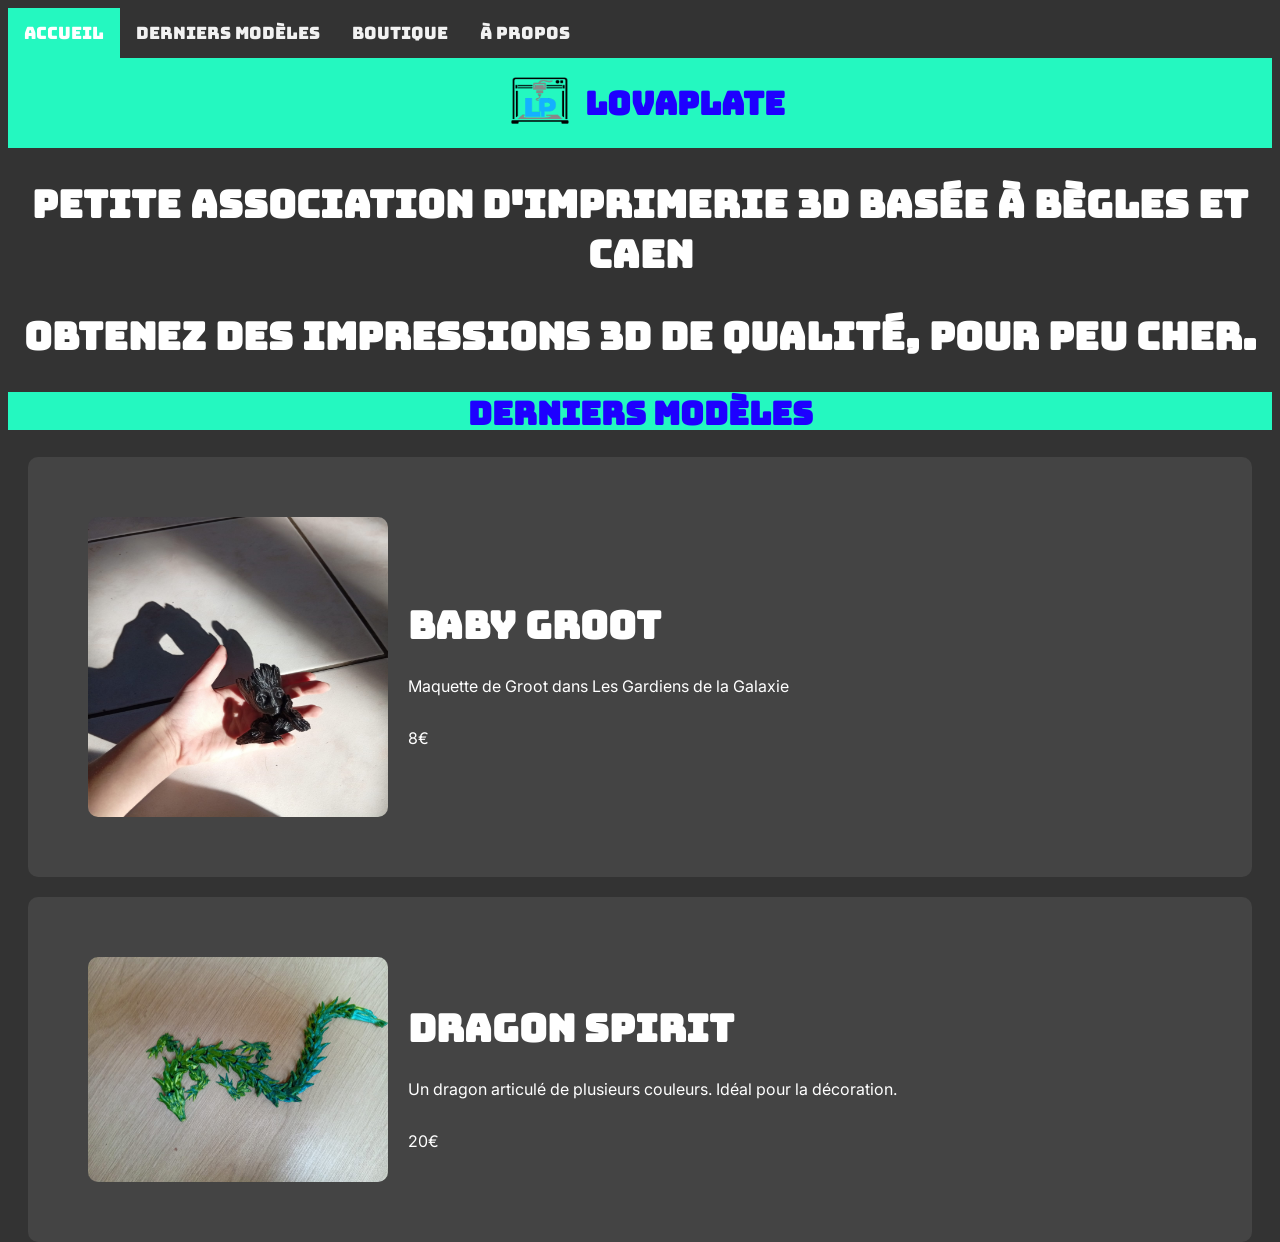
<file: index.html>
<!DOCTYPE html>
<html lang="fr">
<head>
    <meta charset="UTF-8">
    <meta name="viewport" content="width=device-width, initial-scale=1.0">
    <link rel="stylesheet" href="style.css">
    <link rel="shortcut icon" href="logo.png" type="image/x-icon">
    <title>LovaPlate</title>
</head>
<body>
    <div class="topnav">
        <a class="active" href="#home">Accueil</a>
        <a href="#infos">Derniers Modèles</a>
        <a href="shop.html">Boutique</a>
        <a href="#about">à propos</a>
    </div>
    <div id="home" class="header">
        <img src="logo.png" alt="logo" width=90px height=90px>
        <h1 class="title">LovaPlate</h1>
    </div>  

    <h2>Petite association d'imprimerie 3D basée à Bègles et CAEN</h2>
    <h2>Obtenez des impressions 3D de qualité, pour peu cher.</h2>

    <div id="infos" class="category">
        <h1 class="title">Derniers Modèles</h1>

        <div class="info-card">
            <img src="assets/babygroot.jpeg" alt="babygroot" style="height: 300px;">

            <div class="info-text">
                <h2>Baby Groot</h2>
                <p>Maquette de Groot dans Les Gardiens de la Galaxie</p>
                <p>8€</p>
            </div>
        </div>

        <div class="info-card">
            <img src="assets/dragon1.jpeg" alt="dragon">

            <div class="info-text">
                <h2>Dragon Spirit</h2>
                <p>Un dragon articulé de plusieurs couleurs. Idéal pour la décoration.</p>
                <p>20€</p>
            </div>
        </div>

</div>
        
</body>
</html>
</file>
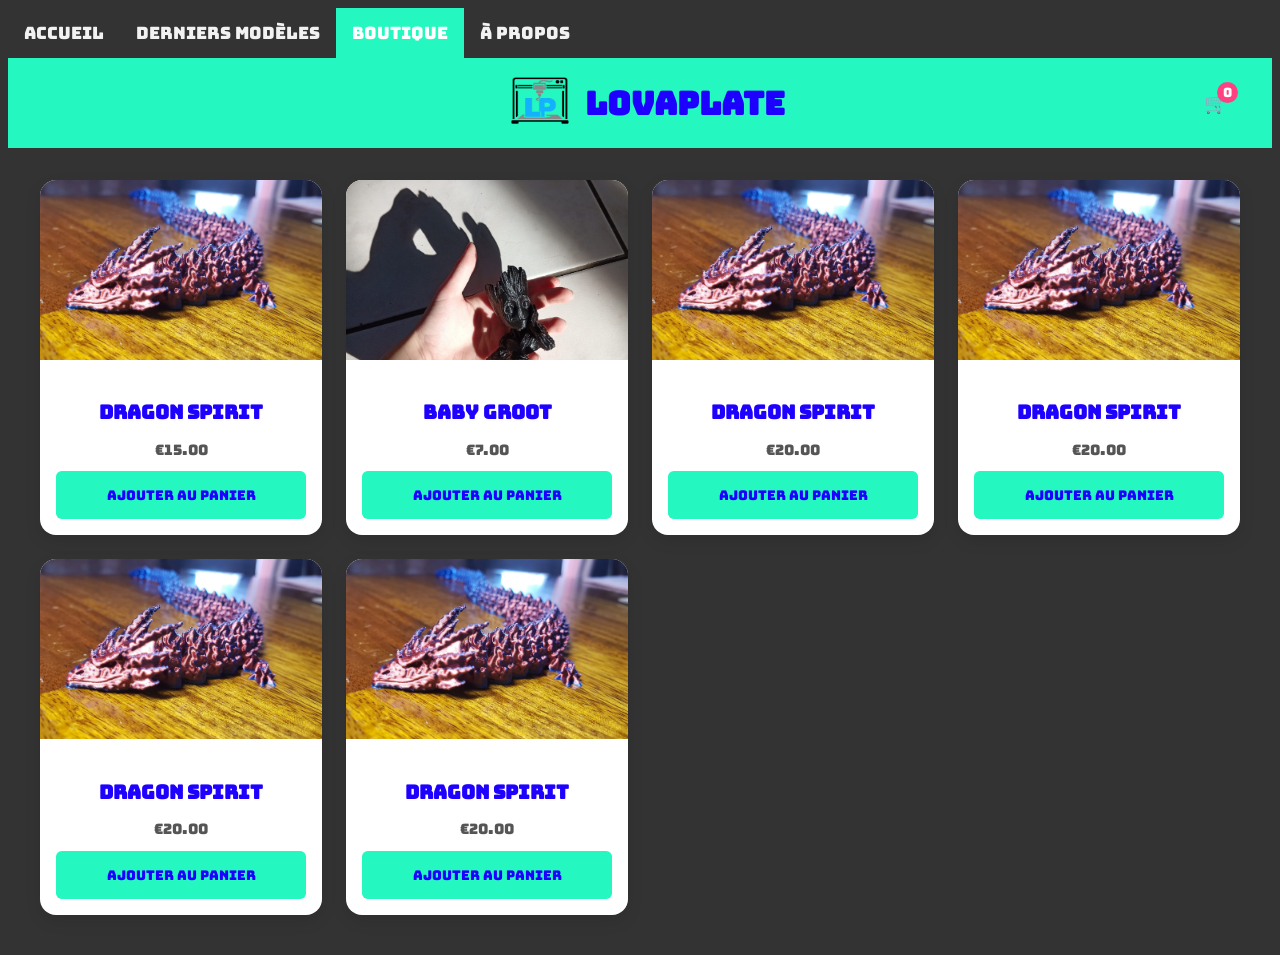
<file: shop.html>
<!DOCTYPE html>
<html lang="fr">
<head>
    <meta charset="UTF-8">
    <meta name="viewport" content="width=device-width, initial-scale=1.0">
    <link rel="stylesheet" href="style.css">
    <link rel="shortcut icon" href="logo.png" type="image/x-icon">
    <title>LovaPlate</title>
</head>
<body>
    <div class="topnav">
        <a href="index.html#home">Accueil</a>
        <a href="#infos">Derniers Modèles</a>
        <a class="active" href="shop.html">Boutique</a>
        <a href="#about">à propos</a>
    </div>
    <div id="home" class="header">
        <img src="logo.png" alt="logo" width=90px height=90px>
        <h1 class="title">LovaPlate</h1>
        <div class="cart" id="cart-btn">
        🛒 <span id="cart-count">0</span>
        </div>
    </div>  

    <main>
        <section id="products" class="products"></section>
    </main>

    <div class="cart-modal" id="cart-modal">
        <div class="cart-content">
        <h2>Panier</h2>
        <ul id="cart-items"></ul>
        <p class="total">Total: €<span id="cart-total">0.00</span></p>
        <button id="close-cart">Fermer</button>
        </div>
    </div>

  <script src="shop.js"></script>


</div>
        
</body>
</html>
</file>
<file: style.css>
@import url('https://fonts.googleapis.com/css2?family=Bungee&family=Inter:ital,opsz,wght@0,14..32,100..900;1,14..32,100..900&display=swap');

body {
    background-color: #333;
}

.title {
    font-family: "Bungee";
    color: rgb(30, 0, 255);
    text-align: center;
}

.header {
    background-color: rgb(36, 248, 192);
    display: flex;
    align-items: center;
    justify-content: center;
}

.category {
    background-color: rgb(36, 248, 192);
    block-size: 1cm;
    align-items: center;
    justify-content: center;
}

.info-card {
    display: flex;
    align-items: center;
    gap: 20px;

    background-color: #444;
    padding: 60px;
    border-radius: 10px;
    margin: 20px;
}

.info-card img {
    width: 300px;
    border-radius: 10px;
}

.info-text {
    display: flex;
    flex-direction: column;
}

.info-text h2 {
    text-align: left;
    margin-bottom: 10px;
}

.info-text p {
    text-align: left;
    font-family: "Inter";
}

p {
    font-family: "Bungee";
    text-align: center;
    color: white
}

h2 {
    font-family: "Bungee";
    text-align: center;
    font-size: 1cm;
    color: white
}

h3 {
    font-family: "Bungee";
    text-align: center;
    font-size: 1cm;
    color: rgb(30, 0, 255)
}

button {
    display: flex;
    justify-content: center;
    font-family: "Bungee";
    color: rgb(30, 0, 255);
    text-align: center;
    background-color: rgb(36, 248, 192);
    border-radius: 0.15cm;
    border: none;
    padding: 15px 32px;
    cursor: pointer;
    box-shadow: 0px 0px 0px rgb(0, 4, 255);
}

.buy {
    width: 100%;
}

#remove {
    display: block;
    justify-content:baseline;
    font-family: "Bungee";
    color: rgb(30, 0, 255);
    text-align: center;
    background-color: rgb(36, 248, 192);
    border-radius: 0.15cm;
    border: none;
    padding: 10px 32px;
    cursor: pointer;
    box-shadow: 0px 0px 0px rgb(0, 4, 255);
}

#close-cart {
    width: 100%;
}

button:hover {
    box-shadow: 0px 0px 10px rgb(0, 4, 255);
}

.topnav {
    background-color: #333;
    overflow: hidden;
}

/* Style mais quoi? the links inside the navigation bar */
.topnav a {
    float: left;
    color: #f2f2f2;
    text-align: center;
    font-family: "Bungee";
    padding: 14px 16px;
    text-decoration: none;
    font-size: 17px;
}

/* Change the color of links on hover */
.topnav a:hover {
    background-color: #ddd;
    color: black;
}

/* Add a color to the active/current link */
.topnav a.active {
    background-color: rgb(36, 248, 192);
    color: white;
}

.topnav a.active:hover {
    background-color: rgb(22, 155, 120);
}

.cart {
    cursor: pointer;
    font-size: 1.2rem;
    position: absolute;
    margin-left: 90%;
}

#cart-count {
    background: #ff4081;
    color: #fff;
    font-size: 0.8rem;
    font-family: "Bungee";
    padding: 2px 6px;
    border-radius: 50%;
    position: absolute;
    top: -10px;
    right: -10px;
}

.cart-modal {
    display: none;
    position: fixed;
    top: 0;
    left: 0;
    width: 100%;
    height: 100%;
    backdrop-filter: blur(6px);
    background: rgba(0, 0, 0, 0.3);
    justify-content: center;
    align-items: center;
    animation: fadeIn 0.3s ease;
}

.cart-content {
    background: #fff;
    border-radius: 1rem;
    padding: 2rem;
    width: 350px;
    max-height: 80%;
    overflow-y: auto;
    box-shadow: 0 8px 20px rgba(0, 0, 0, 0.2);
    animation: slideUp 0.4s ease;
}

.cart-content h2 {
    color: rgb(30, 0, 255);
    margin-bottom: 1rem;
}

#cart-items {
    list-style: none;
    margin-bottom: 1rem;
}

#cart-items li {
    font-family: "Bungee";
    margin-bottom: 0.5rem;
}

.total {
    color: rgb(30, 0, 255);
    font-size: 1.1rem;
    margin-bottom: 1rem;
}

.products {
    display: grid;
    grid-template-columns: repeat(auto-fit, minmax(240px, 1fr));
    gap: 1.5rem;
    padding: 2rem;
}

.product {
    background: #fff;
    border-radius: 1rem;
    box-shadow: 0 6px 16px rgba(0, 0, 0, 0.1);
    overflow: hidden;
    transition: transform 0.3s ease;
}

.product:hover {
    transform: translateY(-5px);
}

.product img {
    width: 100%;
    height: 180px;
    object-fit: cover;
}

.product-details {
    padding: 1rem;
}

.product-details h3 {
    margin-bottom: 0.5rem;
    font-size: 1.2rem;
}

.product-details p {
    font-size: 0.9rem;
    color: #555;
    margin-bottom: 0.8rem;
}

.price {
    font-size: 1rem;
    margin-bottom: 0.8rem;
}
</file>
